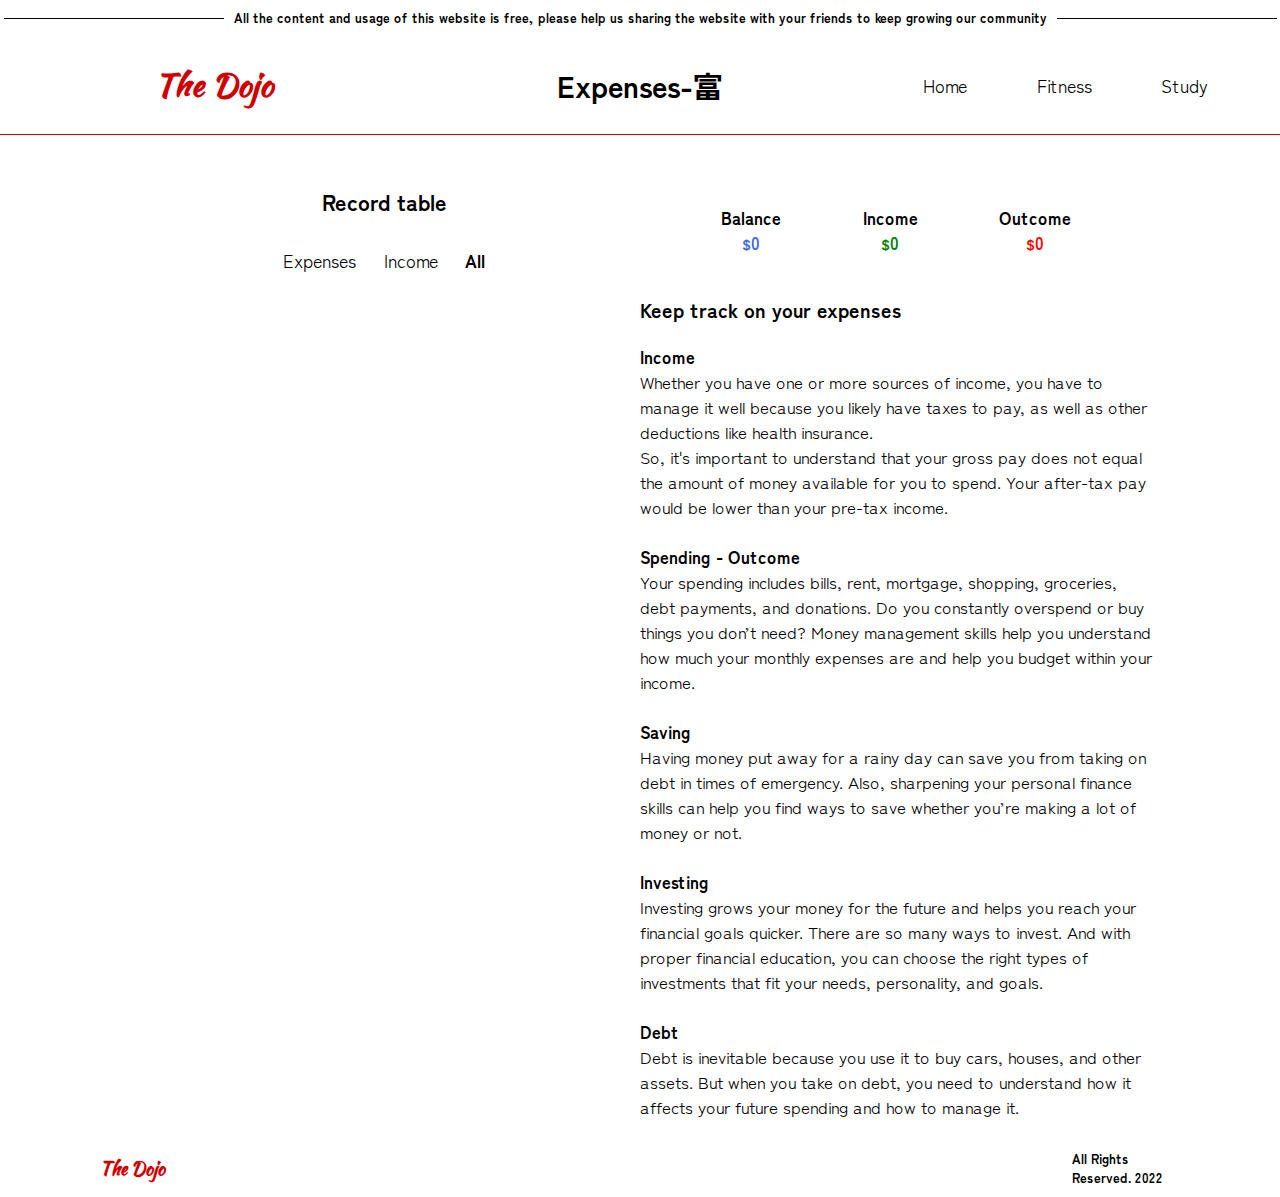
<file: pages/expenses.html>
<!DOCTYPE html>
<html lang="en">

<head>
    <meta charset="UTF-8">
    <meta http-equiv="X-UA-Compatible" content="IE=edge">
    <meta name="viewport" content="width=device-width, initial-scale=1.0">
    <title>The Dojo - Expenses</title>
    <link rel="icon" href="../multimedia/icono.ico">
    <link rel="stylesheet" href="../css/style.css">
    <link href="https://fonts.googleapis.com/css2?family=Kaushan+Script&display=swap" rel="stylesheet">
    <link href="https://fonts.googleapis.com/css2?family=Zen+Kaku+Gothic+Antique&display=swap" rel="stylesheet">
</head>

<body class="fitnessBody">

    <aside class="homeInfo">
        <p>All the content and usage of this website is free, please help us sharing the website with your friends to keep growing our community</p>
    </aside>

    <header class="fitnessTitle">
        <h1>
            <a href="../index.html">The Dojo</a>  
        </h1>

        <h2>Expenses-富</h2>

        <nav>
            <li><a href="../index.html">Home</a></li>
            <li><a href="./fitness.html">Fitness</a></li>
            <li><a href="./study.html">Study</a></li>
        </nav>
    </header>



    <main class="calorieBody">
        <div class="gridBudget">
            <div class="gridBudgetHijo">
                <div class="budgetDashboard">
                    <h3>Record table</h3>
                    <div class="toggle">
                        <div class="tab1">Expenses</div>
                        <div class="tab2">Income</div>
                        <div class="tab3 active">All</div>
                    </div>
                </div>
                <div id="income" class="hide">
                    <ul class="list"></ul>
                    <div class="input">
                        <input type="text" id="incomeTitleInput" class="form-control" name="title" placeholder="Title">
                        <input type="number" id="incomeAmountInput" class="form-control" name="amount" placeholder="0$">
                        <div class="addIncome">+</i></div>
                    </div>
                </div>
                <div id="expense" class="hide">
                    <ul class="list"></ul>
                    <div class="input">
                        <input type="text" id="expenseTitleInput"class="form-control" name="title" placeholder="Title">
                        <input type="number" id="expenseAmountInput"class="form-control" name="amount" placeholder="0$">
                        <div class="addExpense">+</div>
                    </div>
                </div>
                <div id="all">
                    <ul class="list"></ul>
                </div>
            </div>
            <div class="expenseInfoContainer">

                <div class="budgetHeader">
                    <div class="balance">
                        <div>
                            Balance
                        </div>
                        <div class="value">
                    
                        </div>
                    </div>
                    <div class="ins">
                            <div>
                                Income
                            </div>
                            <div class="incomeTotal">
                                
                            </div>
                    </div>
                    <div class="outcome">
                            <div>
                                Outcome
                            </div>
                            <div class="outcomeTotal">
                                
                            </div>
                    </div>
                </div>

                <h3>Keep track on your expenses</h3>

                <div class="textoBudget">
                    <p>
                        <strong>Income</strong> <br>
                        Whether you have one or more sources of income, you have to manage it well because you likely have taxes to pay, as well as other deductions like health insurance. <br>
                        
                        So, it's important to understand that your gross pay does not equal the amount of money available for you to spend. Your after-tax pay would be lower than your pre-tax income.<br><br>
                        
                        <strong>Spending - Outcome</strong> <br>
                        Your spending includes bills, rent, mortgage, shopping, groceries, debt payments, and donations. Do you constantly overspend or buy things you don’t need? Money management skills help you understand how much your monthly expenses are and help you budget within your income.<br><br>
                        
                        <strong>Saving</strong><br>
                        Having money put away for a rainy day can save you from taking on debt in times of emergency. Also, sharpening your personal finance skills can help you find ways to save whether you’re making a lot of money or not.<br><br>
                        
                        <strong>Investing</strong><br>
                        Investing grows your money for the future and helps you reach your financial goals quicker. There are so many ways to invest. And with proper financial education, you can choose the right types of investments that fit your needs, personality, and goals.<br><br>
                        
                        <strong>Debt</strong><br>
                        Debt is inevitable because you use it to buy cars, houses, and other assets. But when you take on debt, you need to understand how it affects your future spending and how to manage it.
                    </p>
                </div>
            </div>
        </div>
    </main>

    <footer class="homeFooter">
        <div>
            <h6>The Dojo</h6>
        </div>
        <ul>
            <span>All Rights Reserved. 2022</span>
        </ul>
    </footer>

    <script src="../public/expenses.js"></script>
</body>

</html>
</file>
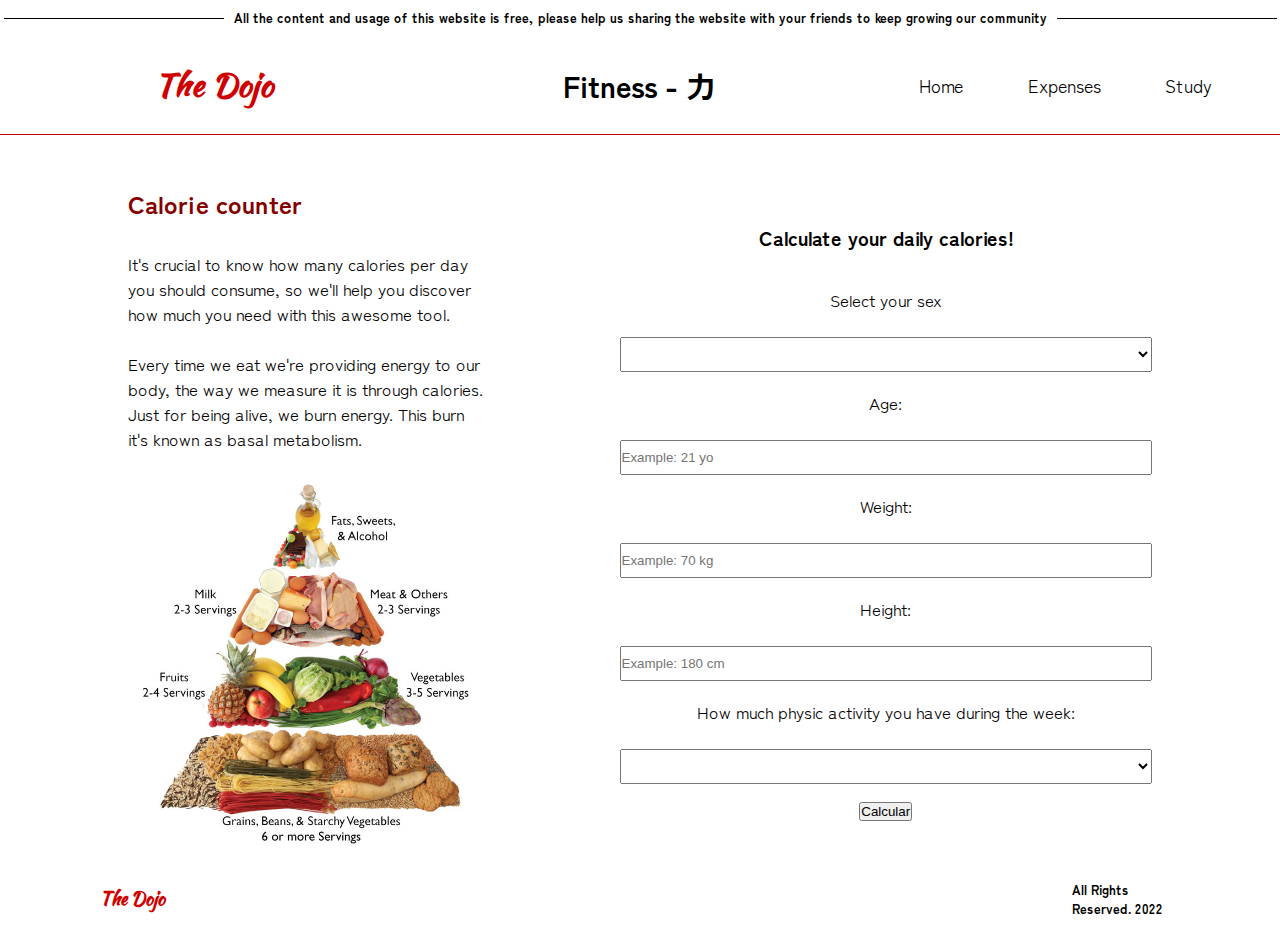
<file: pages/fitness.html>
<!DOCTYPE html>
<html lang="en">

<head>
    <meta charset="UTF-8">
    <meta http-equiv="X-UA-Compatible" content="IE=edge">
    <meta name="viewport" content="width=device-width, initial-scale=1.0">
    <title>The Dojo - Fitness</title>
    <link rel="icon" href="../multimedia/icono.ico">
    <link rel="stylesheet" href="../css/style.css">
    <link href="https://fonts.googleapis.com/css2?family=Kaushan+Script&display=swap" rel="stylesheet">
    <link href="https://fonts.googleapis.com/css2?family=Zen+Kaku+Gothic+Antique&display=swap" rel="stylesheet">
</head>

<body class="fitnessBody">
    <aside class="homeInfo">
        <p>All the content and usage of this website is free, please help us sharing the website with your friends to keep growing our community</p>
    </aside>

    <header class="fitnessTitle">
        <h1>
            <a href="../index.html">The Dojo</a>  
        </h1>

        <h2>Fitness - 力</h2>

        <nav>
            <li><a href="../index.html">Home</a></li>
            <li><a href="./expenses.html">Expenses</a></li>
            <li><a href="./study.html">Study</a></li>
        </nav>
    </header>

    <main class="calorieBody">
        <section class="calorieSection">
            <div class="calorieText">
                <h3>Calorie counter</h3>
                <p> It's crucial to know how many calories per day you should consume, so we'll help you discover how much you need with this awesome tool. <br> <br>
                
                Every time we eat we're providing energy to our body, the way we measure it is through calories. <br>

                Just for being alive, we burn energy. This burn it's known as basal metabolism. <br>
                </p>
                <img src="../multimedia/frutas.jpg" alt="">
            </div>
            <div class="calorieCounter">
                <h5>Calculate your daily calories!</h5>
                <form class="calorieForm" id="form">
                    <div class="formGroup">
                        <label for="gender">Select your sex</label><br>
                        <select class="form-select" id="gender">
                            <option value="---" selected disabled></option>
                            <option value="male">Masculine</option>
                            <option value="female">Femenine</option>
                        </select>
                    </div>
                    <div class="formGroup">
                        <label for="age">Age:</label><br>
                        <input class="form-control text-center" type="number" id="age" placeholder="Example: 21 yo">
                    </div>
                    <div class="formGroup">
                        <label for="weight">Weight:</label><br>
                        <input class="form-control text-center" type="number" id="weight" placeholder="Example: 70 kg">
                    </div>
                    <div class="formGroup">
                        <label for="height">Height:</label><br>
                        <input class="form-control  text-center" type="number"id="height" placeholder="Example: 180 cm">
                    </div>
                    <div class="formGroup">
                        <label for="activityLevel">How much physic activity you have during the week:</label><br>
                        <select class="form-select" id="activityLevel" >
                            <option value="---" selected disabled></option>
                            <option value="1.2">Sedentarie</option>
                            <option value="1.375">Little activty(Activity 2 times per week)</option>
                            <option value="1.55">Moderate activty(Activity 3 times per week)</option>
                            <option value="1.725">Intense activity(Activity 4 times per week)</option>
                            <option value="1.9">Very intense activity(Activity every day)</option>
                        </select>
                    </div>
                    <div class="formGroup">
                        <button type="submit" class="btn btn-light">Calcular</button>
                    </div>
                </form>
                <div id="result"></div>
            </div>
        </section>
    </main>

    <footer class="homeFooter">
        <div>
            <h6>The Dojo</h6>
        </div>
        <ul>
            <span>All Rights Reserved. 2022</span>
        </ul>
    </footer>

    <script src="../public/fitness.js"></script>
</body>

</html>
</file>
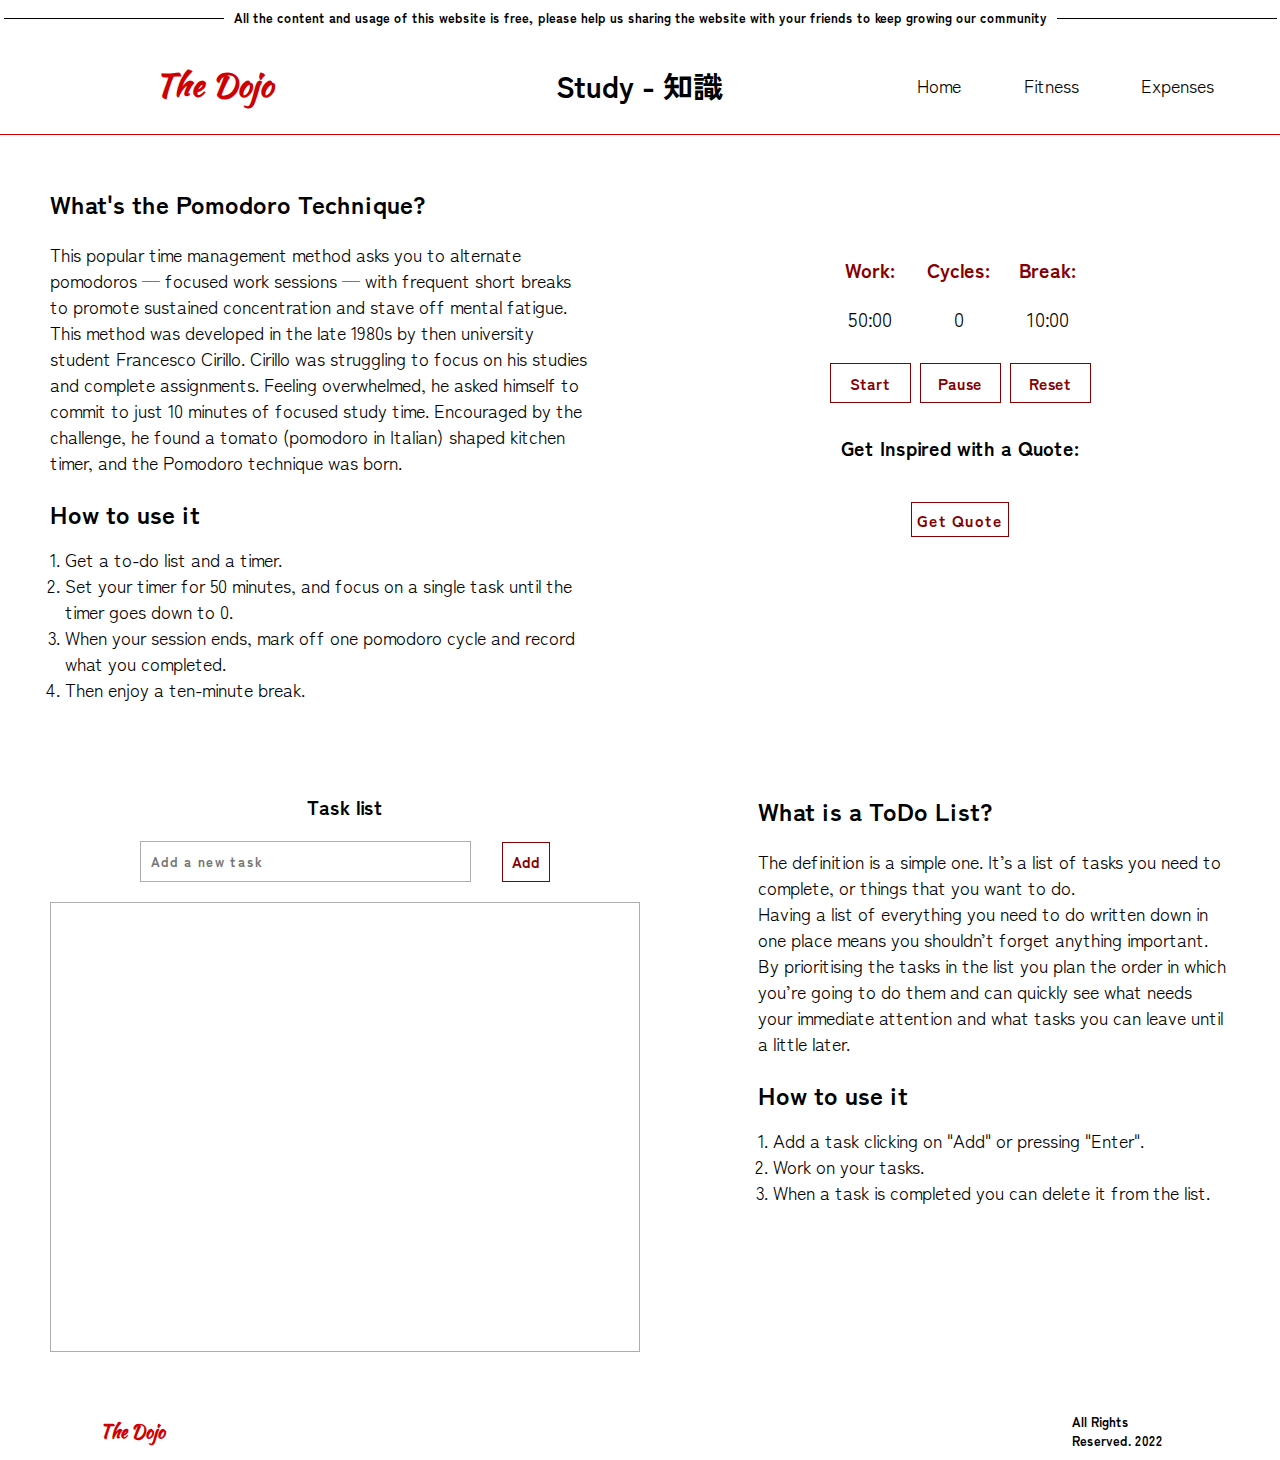
<file: pages/study.html>
<!DOCTYPE html>
<html lang="en">
<head>
    <meta charset="UTF-8">
    <meta http-equiv="X-UA-Compatible" content="IE=edge">
    <meta name="viewport" content="width=device-width, initial-scale=1.0">
    <title>The Dojo - Study Session</title>
    <link rel="icon" href="../multimedia/icono.ico">
    <link rel="stylesheet" href="../css/style.css">
    <link href="https://fonts.googleapis.com/css2?family=Kaushan+Script&display=swap" rel="stylesheet">
    <link href="https://fonts.googleapis.com/css2?family=Zen+Kaku+Gothic+Antique&display=swap" rel="stylesheet">
    <script src="https://code.jquery.com/jquery-3.6.0.min.js" integrity="sha256-/xUj+3OJU5yExlq6GSYGSHk7tPXikynS7ogEvDej/m4=" crossorigin="anonymous"></script>
</head>
<body>
    
<body id="bodyFitness">
    <aside class="homeInfo">
        <p>All the content and usage of this website is free, please help us sharing the website with your friends to keep growing our community</p>
    </aside>

    <header class="fitnessTitle">
        <h1>
            <a href="../index.html">The Dojo</a>  
        </h1>

        <h2>Study - 知識</h2>

        <nav>
            <li><a href="../index.html">Home</a></li>
            <li><a href="./fitness.html">Fitness</a></li>
            <li><a href="./expenses.html">Expenses</a></li>
        </nav>
    </header>

    <main class="studyMain">

        <section class="introStudy">
            <h2>What's the Pomodoro Technique?</h2>
            <p>
                This popular time management method asks you to alternate pomodoros — focused work sessions — with frequent short breaks to promote sustained concentration and stave off mental fatigue. <br>
                
                This method was developed in the late 1980s by then university student Francesco Cirillo. Cirillo was struggling to focus on his studies and complete assignments. Feeling overwhelmed, he asked himself to commit to just 10 minutes of focused study time. Encouraged by the challenge, he found a tomato (pomodoro in Italian) shaped kitchen timer, and the Pomodoro technique was born.
            </p>
            <h2>How to use it</h2>
            <ol>
                <li>Get a to-do list and a timer.</li>
                <li>Set your timer for 50 minutes, and focus on a single task until the timer goes down to 0.</li>
                <li>When your session ends, mark off one pomodoro cycle and record what you completed. </li>
                <li>Then enjoy a ten-minute break.</li>
            </ol>
        </section>
        
        <!--Pomodoro clock-->

        <section class="pomodoroStudy">
            <div class="timerStudyContainer">
                <!--Work Timer-->
                <div id="workTimer" class="timerStudyItem">
                    <h5>Work:</h5>
                    <span id="w_minutes">50</span><span>:</span><span id="w_seconds">00</span>
                </div>
        
                <!--Cycle Counter-->
                <div class="timerStudyItem">
                    <h5>Cycles:</h5>
                    <span id="counter">0</span>
                </div>

                <!--Break Timer-->
                <div id="breakTimer" class="timerStudyItem">
                    <h5>Break:</h5>
                    <span id="b_minutes">10</span><span>:</span><span id="b_seconds">00</span>
                </div>
                <div class="timerStudyButtons">
                    <button id="start" class="btn btn-success">Start</button>
                    <button id="stop" class="btn btn-warning">Pause</button>
                    <button id="reset" class="btn btn-danger">Reset</button>
                </div>
            </div>
            <!--Quotes-->  
            <div class="quotesContainer">
                <h4>Get Inspired with a Quote:</h4>
                <div>
                    <div>
                        <p id="quote"></p>
                        <p id="author"></p>
                    </div>
                    <button class="get-quote">Get Quote</button>
                </div>
            </div>
        </section>

        <section class="todoSection">
            <div class="todoText">
                <h2>What is a ToDo List?</h2>
                <p>
                    The definition is a simple one. It’s a list of tasks you need to complete, or things that you want to do. <br>
                    Having a list of everything you need to do written down in one place means you shouldn’t forget anything important. By prioritising the tasks in the list you plan the order in which you’re going to do them and can quickly see what needs your immediate attention and what tasks you can leave until a little later.
                </p>
                <h2>How to use it</h2>
                <ol>
                    <li>Add a task clicking on "Add" or pressing "Enter".</li>
                    <li>Work on your tasks.</li>
                    <li>When a task is completed you can delete it from the list.</li>
                </ol>
            </div>
            <div class="todoList">
                <h3>Task list</h3>

                <div class="todoInputContainer">
                    <input type="text" class="txtb" placeholder="Add a new task">
                    <button id="newTask">Add</button>
                </div>
                <div class="notcomp">
                </div>
            </div>
        </section>
    

     
    
    </main>

    <footer class="homeFooter">
        <div>
            <h6>The Dojo</h6>
        </div>
        <ul>
            <span>All Rights Reserved. 2022</span>
        </ul>
    </footer>

    <script src="../public/todo.js"></script>
    <script src="../public/study.js"></script>
</body>
</html>
</file>
<file: css/style.css>
*{
    padding: 0;
    margin: 0;
    box-sizing: border-box;
}
/*-----------------------------------Portada-----------------------------------*/
.home{
    width: 100%;
    height: 100vh;
    display: flex;
    flex-wrap: wrap;
    align-items: center;
}
.homeInfo{
    position: absolute;
    top: 0;
    width: 100%;
    display: flex;
    align-items: center;
    justify-content: center;
    height: 35px;
    font-family: 'Zen Kaku Gothic Antique', sans-serif;
    font-size: 13px;
    font-weight: bold;
    color: #000;
    animation: 2.2s ease 0s normal forwards 1 appear;
}
.homeInfo p{
    position: relative;
    display: flex;
    align-items: center;
    justify-content: center;
}
.homeInfo p::after{
    position: absolute;
    top: 0;
    right: -230px;
    width: 220px;
    height: 50%;
    z-index: 1;
    content: "";
    border-bottom: 1px solid #000;
}
.homeInfo p::before{
    position: absolute;
    top: 0;
    left: -230px;
    width: 220px;
    height: 50%;
    z-index: 1;
    content: "";
    border-bottom: 1px solid #000;
}
.homeNav{
    width: 65%;
    height: 95%;
    display: flex;
    align-items: center;
    justify-content: center;
}
.homeNav ul{
    width: max-content;
    height: 100%;
    display: flex;
    flex-direction: column;
    align-items: flex-start;
    justify-content: space-evenly;
    position: relative;
    list-style: none;
    animation: 1.7s ease 0s normal forwards 1 appear;
    margin-right: 400px;
}
.homeNav ul::before{
    content: "";
    border-right: .1em solid #000;
    width: 0.1em;
    height: 54%;
    left: 6px;
    position: absolute;
    z-index: -1;
}
.homeNav ul li{
    font-family: 'Zen Kaku Gothic Antique', sans-serif;
    font-size: 27px;
    cursor: pointer;
    display: flex;
    align-items: center;
    justify-content: center;
}
.homeNav a{
    text-decoration: none;
    transition: all 0.3s ease-out;
    color: #000;
}
.homeNav ul li a:hover{
    transition: all 0.3s ease-in;
    color: #cf0000
}
.homeNav ul li::before{
    content: "";
    width: 15px;
    height: 15px;
    border-radius: 100%;
    margin-right: 25px;
    border: 1px solid #000;
    background-color: #fff;
    transition: all 0.3s ease-out;
}
.homeNav ul li:hover::before{
    content: "";
    background-size: 10px;
    background-color: #cf0000;
    transition: all 0.3s ease-in;
}
.homeTitle{
    width: 35%;
    height: 95%;
    animation: appear 1s ease-in;
    display: flex;
    flex-direction: column;
    justify-content: center;
}
@keyframes appear{
    0% { opacity:0; }
    66% { opacity:0; }
    100% { opacity:1; }
}
.homeTitle h1{
    font-size: 100px;
    color: #cf0000;
    font-family: 'Kaushan Script', cursive;
}
.homeTitle p{
    margin: 25px 0 0 21px;
    font-size: 25px;
    color: #000;
    font-family: 'Zen Kaku Gothic Antique', sans-serif;
    font-weight: 200;
}
.homeFooter{
    animation: 2.2s ease 0s normal forwards 1 appear;
    width: 100%;
    height: 5%;
    bottom: 0;
    display: flex;
    align-items: center;
    justify-content: space-between;
    padding: 10px 100px 10px 100px;
}
.homeFooter div{
    display: flex;
    align-items: center;
}
.homeFooter h6{
    font-size: 18px;
    margin-right: 15px;
    font-family: 'Kaushan Script', cursive;
    color: #cf0000;
}
.homeFooter span{
    font-family: 'Zen Kaku Gothic Antique', sans-serif;
    font-weight: bold;
    color: #000;
    font-size: 13px;
}
.homeFooter ul{
    display: flex;
    width: 10%;
    list-style: none;
    justify-content: space-evenly;
    color: #cf0000;
}

@media (max-width: 2560px){
    .homeNav ul::before{
        height: 53%;
    }
}

@media (max-width: 1440px){
    .homeNav ul{
        margin-right: 100px;
    }
    .homeNav ul li{
        font-size: 24px;
    }
    .homeTitle h1{
        font-size: 80px;
    }
    .homeTitle p{
        font-size: 22px;
    }
}
@media (max-width: 1024px){
    .homeInfo p::after{
        right: -90px;
        width: 80px;
    }
    .homeInfo p::before{
        left: -90px;
        width: 80px;
    }
    .homeNav{
        width: 50%;
    }
    .homeTitle{
        width: 50%;
        align-items: center;
    }
}
@media (max-width: 768px){
    .homeInfo{
        font-size: 10px;
    }
    .homeInfo p::after{
        right: 0px;
        width: 0px;
        height: 0;
    }
    .homeInfo p::before{
        right: 0px;
        width: 0px;
        height: 0;
    }
    .homeNav{
        width: 50%;
        display: flex;
        align-items: center;
        justify-content: center;
    }
    .homeTitle{
        width: 50%;
        align-items: flex-start;
        justify-content: center;
    }
    .homeTitle h1{
        font-size: 70px;
    }
    .homeTitle p{
        font-size: 20px;
    }
    .homeNav ul li{
        font-size: 20px;
    }
    .homeNav ul::before{
        height: 50%;
    }
}
@media (max-width: 425px){
    .home{
        flex-direction: row;
        flex-wrap: wrap;
    }
    .homeInfo{
        text-align: center;
        padding: 40px;
    }
    .homeNav{
        margin-top: 20px;
        width: 100%;
        height: 20%;
        display: flex;
        align-items: center;
        justify-content: center;
        padding: 0;
    }
    .homeNav ul{
        align-items: center;
        justify-content: space-evenly;
        width: 100%;
        flex-direction: row;
        height: 100%;
        margin-right: 0px;
    }
    .homeNav ul::before{
        display: none;
    }
    .homeNav ul li::before{
        display: none;
    }
    .homeTitle{
        width: 100%;
        height: 40%;
        align-items: center;
        justify-content: start;
    }
    .homeTitle h1{
        margin-right: 20px;
        font-size: 70px;
    }
    .homeTitle p{
        font-size: 20px;
        margin-right: 20px;

    }
    .homeNav ul li{
        font-size: 20px;
        text-decoration: underline 1px;
    }
    .homeNav ul::before{
        height: 50%;
    }
    .homeFooter{
        flex-direction: column;
        width: 100%;
        height: 10%;
        align-items: center;
        justify-content: space-between;
        padding: 10px;
    }
    .homeFooter ul{
        width: 100%;
        justify-content: space-around;
    }
}
/*----------------------------------------------------------FITNESS----------------------------------------------------------------------*/
.fitnessBody{
    width: 100%;
    height: max-content;
    display: flex;
    flex-direction: column;
    align-items: center;
}
.fitnessTitle{
    margin-top: 35px;
    width: 100%;
    height: 100px;
    display: flex;
    justify-content: space-evenly;
    border-bottom: 1px solid #cf0000;
    z-index: 10;
    position: relative;
}
.fitnessTitle h1{
    width: 33%;
    font-family: 'Kaushan Script', cursive;
    font-size: 38px;
    display: flex;
    align-items: center;
    justify-content: center;
}
.fitnessTitle h1 a {
    color:#cf0000 ;
    text-decoration: none;
}
.fitnessTitle h2{
    display: flex;
    align-items: center;
    justify-content: center;
    font-family: 'Zen Kaku Gothic Antique', sans-serif;
    font-size: 38px;
    width: 33%;
}
.fitnessTitle nav{
    display: flex;
    align-items: center;
    width: 33%;
    justify-content: space-evenly;
    list-style: none;
}
.fitnessTitle nav a{
    text-decoration: none;
    font-family: 'Zen Kaku Gothic Antique', sans-serif;
    font-size: 18px;
    color: #000;
}
.fitnessTitle nav a:hover{
    color:#cf0000 ;
}
.calorieBody{
    width: 80%;
    height: 95%;
}
.calorieSection{
    margin-top: 50px;
    width: 100%;
    display: flex;
}
.calorieText{
    width: 35%;
}
.calorieText h3{
    font-family: 'Zen Kaku Gothic Antique', sans-serif;
    font-size: 25px;
    color:#850000 ;
    font-weight: bold;
}
.calorieText p{
    margin-top: 30px;
    font-family: 'Zen Kaku Gothic Antique', sans-serif;
    font-size: 17px;
}
.calorieText img{
    margin-top: 15px;
    width: 100%;
}
.calorieCounter{
    width: 65%;
    display: flex;
    flex-direction: column;
    align-items: flex-end;
    justify-content: center;
}
.calorieCounter h5{
    margin-right: 100px;
    width: 50%;
    text-align: center;
    margin-bottom: 35px;
    font-family: 'Zen Kaku Gothic Antique', sans-serif;
    color: #000;
    font-size: 20px;
}
.calorieForm{
    margin-right: 100px;
    margin-bottom: 20px;
    width: 50%;
    display: flex;
    flex-direction: column;
    justify-content: center;
    align-items: center;
}
.formGroup{
    width: 100%;
    font-family: 'Zen Kaku Gothic Antique', sans-serif;
    font-size: 17px;
    display: flex;
    align-items: center;
    justify-content: center;
    flex-direction: column;
}
.formGroup input, select{
    width: 100%;
    margin-bottom: 18px;
    height: 35px;
}
#result{
    margin-right: 100px;
    width: 50%;
}
.resultTitle, .resultContenido{
    font-size: 17px;
    font-family: 'Zen Kaku Gothic Antique', sans-serif;
    color: #000;
}
.resultContenido ul{
    width: 100%;
    display: flex;
    flex-direction: column;
    list-style: none;
}
.resultContenido ul li{
    margin-top: 10px;
}
@media (max-width: 1440px){
    .fitnessTitle h1{
        font-size: 32px;
    }
    .fitnessTitle h2{
        font-size: 30px;
    }
    .calorieForm{
        width: 80%;
        margin: 0 0 0 0;
    }
    #result{
        margin-top: 10px;
        margin-right: 0px;
        width: 80%;
    }
}
@media (max-width: 768px){
    .fitnessTitle h1{
        font-size: 28px;
    }
    .fitnessTitle h2{
        font-size: 25px;
    }
    .calorieBody{
        width: 90%;
        display: flex;
        flex-direction: column;
        align-items: center;
        justify-content: center;
    }
    .calorieSection{
        margin-top: 10px;
        margin-right: 0;
        flex-direction: column;
        justify-content: center;
        align-items: center;
    }
    .calorieText{
        width: 100%;
        display: flex;
        flex-direction: column;
        align-items: center;
    }
    .calorieText p{
        margin-top: 10px;
    }
    .calorieText img{
        margin-top: 5px;
        width: 50%;
    }
    .calorieCounter{
        width: 80%;
        align-items: center;
        margin-bottom: 20px;
    }
    .calorieCounter h5{
        margin: 20px 0px 35px 0;
        width: 100%;
    }
    .calorieForm{
        margin: 0 0 20px 0;
        width: 90%;
    }
}
@media (max-width: 425px){
    .fitnessTitle{
        margin-top: 60px;
        flex-wrap: wrap;
        height: max-content;
    }
    .fitnessTitle h1{
        width: 40%;
        font-size: 20px;
        margin: 10px 0;
    }
    .fitnessTitle h2{
        width: 50%;
        font-size: 25px;
        margin: 10px 0;
    }
    .fitnessTitle nav{
        width: 90%;
        margin-bottom: 20px;
    }
    .calorieCounter{
        width: 100%;
    }
    .calorieText img{
        width: 100%;
    }
}
/*----------------------------------------------------------EXPENSES----------------------------------------------------------------------*/

.gridBudget{
    margin-top: 50px;
    display: flex;
    width: 100%;
    height: max-content;
}
.gridBudgetHijo{
    width: 100%;
    height: max-content;
    display: flex;
    flex-direction: column;
    align-items: center;
}
.budgetDashboard{
    width: 50%;
    text-align: center;
}
.budgetDashboard h3{
    font-family: 'Zen Kaku Gothic Antique', sans-serif;
    font-size: 22px;
}
.toggle{
    display: flex;
    width: 100%;
    justify-content: space-evenly;
    margin: 30px 0;
    font-family: 'Zen Kaku Gothic Antique', sans-serif;
    font-size: 18px;
}
.tab1,.tab2,.tab3{
    cursor: pointer;
}
.addExpense, .addIncome{
    font-size: 25px;
    color: #000;
    cursor: pointer;
    border: 1px solid #850000;
    width: max-content;
    height: 25px;
    padding: 5px;
    display: flex;
    align-items: center;
    justify-content: center;
}
.addExpense:hover, .addIncome:hover{
    background-color: #850000;
    color: #fff;
}
.active{
    color: #000;
    font-weight: 600;
}
.hide{
    display: none;
    text-align: center;
    align-items: center;
    justify-content: center;
}
.list{
    width: 100%;
    height: 50vh;
    margin-top: 15px;
    overflow-y: scroll;
}
.list::-webkit-scrollbar {
    width: 1px;
    background-color: lightgray;
}
::-webkit-scrollbar-thumb{
    background-color: #850000;
} 
#income{
    color: green;
}
#expense{
    color: red;
}
.input{
    display: flex;
    width: 100%;
    height: 30px;
    margin-top: 25px;
    align-items: center;
    justify-content: space-around;
}
.input input{
    width: 40%;
    height: 100%;
    outline: none;
    border-radius: 3px;
    border: 1px solid grey;
    padding-left: 10px;
}
.input input:focus{
    border: 1px solid #850000;
}
.income, .expense{
    display: flex;
    width: 100%;
    font-family: 'Zen Kaku Gothic Antique', sans-serif;
    font-size: 20px;
    display: flex;
    justify-content: space-between;
}
#all, #expense, #income{
    height: max-content;
    width: 50%;
}
#all .buttonsEntry{
    display: none;
}
.buttonsEntry{
    display: flex;
    justify-content: space-between;
}
.buttonEntry{
    width:28px;
    height: 20px;
    cursor: pointer;
    background-size: 18px 15px;
    background-repeat: no-repeat;
    display: flex;
    align-items: center;
    justify-content: center;
    margin-right: 10px;
}
.buttonEntry img{
    width: 60%;
    height: 80%;
    object-fit: contain;
    filter: opacity(.7);
}
.expenseInfoContainer{
    width: 100%;
    display: flex;
    flex-direction: column;
}
.expenseInfoContainer h3{
    margin-top: 20px;
    font-size: 20px;
    font-family: 'Zen Kaku Gothic Antique', sans-serif;
}
.textoBudget{
    font-family: 'Zen Kaku Gothic Antique', sans-serif;
}
.textoBudget p{
    margin: 20px 0 20px 0;
    font-size: 17px;
}
.budgetHeader{
    font-family: 'Zen Kaku Gothic Antique', sans-serif;
    font-weight: bold;
    display: flex;
    width: 100%;
    align-items: center;
    justify-content: space-evenly;
    font-size: 17px;
    text-align: center;
    margin: 20px 0;
}
.value{
    color: royalblue;
}
.incomeTotal{
    color: green;
}
.outcomeTotal{
    color: red;
}

@media (max-width: 1440px){
    #all, #expense, #income{
        width: 80%;
    }
    .list{
        width: 100% ;
    }
}
@media (max-width: 768px){
    .gridBudget{
        flex-direction: column;
    }
    .gridBudgetHijo{
        margin-bottom: 50px;
    }
    .budgetDashboard{
        width: 90%;
    }
    #all, #expense, #income{
        width: 100%;
    }
}

/*----------------------------------------------------------STUDY----------------------------------------------------------------------*/

.studyMain{
    width: 100%;
    display: flex;
    flex-wrap: wrap;
}
.introStudy{
    font-family: 'Zen Kaku Gothic Antique', sans-serif;
    width: 50%;
    padding: 50px;
}
.introStudy h2{
    font-size: 25px;
}
.introStudy p{
    font-size: 18px;
    margin: 20px 0 20px 0;
}
.introStudy ol{
    margin:15px 0 0 15px;
    font-size: 18px;
}
.pomodoroStudy{
    width: 50%;
    padding: 50px;
    height: max-content;
    display: flex;
    flex-direction: column;
    align-items: center;
    justify-content: center;
}
.timerStudyContainer{
    font-family: 'Zen Kaku Gothic Antique', sans-serif;
    margin-top: 40px;
    display: flex;
    width: 50%;
    flex-wrap: wrap
}
.timerStudyItem{
    width: 33% ;
    text-align: center;
}
.timerStudyItem h5{
    margin-bottom: 20px;
    font-size: 20px;
    color: #850000;
}
.timerStudyItem  span{
    font-size: 20px;
}
.timerStudyButtons{
    margin-top: 30px;
    width: 100%;
    display: flex;
    justify-content: space-around;
    margin-bottom: 30px;
}
.timerStudyButtons button{
    cursor: pointer;
    font-family: 'Zen Kaku Gothic Antique', sans-serif;
    font-size: 16px;
    font-weight: bold;
    color: #850000;
    background-color: transparent;
    border: 1px solid #850000;
    width: 30%;
    height: 40px;
    transition: all .2s ease-out;
    outline: none;
}
.timerStudyButtons button:hover{
    background-color: #850000;
    transition: all .2s ease-in;
    color: #fff;
}
.quotesContainer{
    width: 60%;
    text-align: center;
    font-family: 'Zen Kaku Gothic Antique', sans-serif;
}
.quotesContainer h4{
    font-size: 20px;
    margin-bottom: 20px;
}
.quotesContainer p{
    font-size: 17px;
}
#author{
    font-weight: 600;
}
.quotesContainer button{
    cursor: pointer;
    font-family: 'Zen Kaku Gothic Antique', sans-serif;
    font-size: 16px;
    font-weight: bold;
    color: #850000;
    background-color: transparent;
    border: 1px solid #850000;
    width: 30%;
    height: 35px;
    transition: all .2s ease-out;
    outline: none;
    margin-top: 20px;
    letter-spacing: 1px;
}
.quotesContainer button:hover{
    background-color: #850000;
    transition: all .2s ease-in;
    color: #fff;
}
/*----------------------------------------------------------TODO LIST----------------------------------------------------------------------*/
.todoSection{
    margin-top: 40px;
    width: 100%;
    padding: 50px;
    display: flex;
    flex-direction: row-reverse;
    justify-content: space-between;
}
.todoText{
    font-family: 'Zen Kaku Gothic Antique', sans-serif;
    font-size: 18px;
    color: #000;
    width: 40%;
}
.todoText h2{
    font-size: 25px;
}
.todoText p{
    font-size: 18px;
    margin: 20px 0;
}
.todoText ol{
    font-size: 18px;
    margin:15px 0 0 15px;
}
.todoList{
    display: flex;
    flex-direction: column;
    width: 50%;
    align-items: center;
    font-family: 'Zen Kaku Gothic Antique', sans-serif;
}
.todoList h3{
    text-align: center;
    margin-bottom: 20px;
    font-size: 20px;
}
.todoInputContainer{
    width: 80%;
    height: max-content;
    text-align: center;
    display: flex;
    align-items: center;
    justify-content: space-evenly;
    flex-wrap: wrap;
}
.txtb{
    width: 70%;
    height: 100%;
    outline: none;
    padding: 10px;
    border: 1px solid #adadad;
    font-family: 'Zen Kaku Gothic Antique', sans-serif;
    font-weight: bold;
    letter-spacing: 1px;
}
#newTask{
    font-family: 'Zen Kaku Gothic Antique', sans-serif;
    font-size: 15px;
    font-weight: bold;
    background-color: transparent;
    border: 1px solid #850000;
    width: 10% ;
    height: 40px;
    color: #850000;
    cursor: pointer;
}
.notcomp{
    margin-top: 20px;
    height: 450px;
    overflow-y: scroll;
    border: 1px solid #adadad;
    width: 100%;
    padding: 30px;
}
.notcomp::-webkit-scrollbar {
    width: 1px;
    background-color: lightgray;
}
.task{
    border-bottom: 1px solid #0000002c;
    padding: 10px;
    width: 100%;
    display: flex;
    font-size: 18px;
    margin-bottom: 10px;
    justify-content: space-between;
    flex-wrap: wrap;
}
@media (max-width: 1440px){
    .introStudy{
        padding-bottom: 0;
    }
    .pomodoroStudy{
        padding-top: 0;
        margin-top: 80px;
    }
}
@media (max-width: 1024px){
    .quotesContainer{
        width: 100%;
    }
    .quotesContainer button{
        width: 40%;
    }
}
@media (max-width: 768px){
    .studyMain{
        flex-direction: column;
    }
    .introStudy{
        width: 100%;
    }
    .pomodoroStudy{
        width: 100%;
        margin-top: 10px;
    }
    .todoSection{
        margin-top: 0;
        flex-direction: column;
    }
    .todoText{
        width: 100%;
    }
    .todoList{
        width: 100%;
    }
}
@media (max-width: 425px){
    .introStudy h2{
        font-size: 23px;
    }
    .timerStudyContainer{
        width: 100%;
    }
    .quotesContainer{
        width: 100%;
    }
    .quotesContainer button{
        width: 100%;
    }
    .todoInputContainer{
        flex-direction: column;
    }
    .todoInputContainer input{
        width: 100%;
    }
    #newTask{
        margin-top: 20px;
        width: 80%;
    }
    .notcomp{
        width: 100%;
    }
}
</file>
